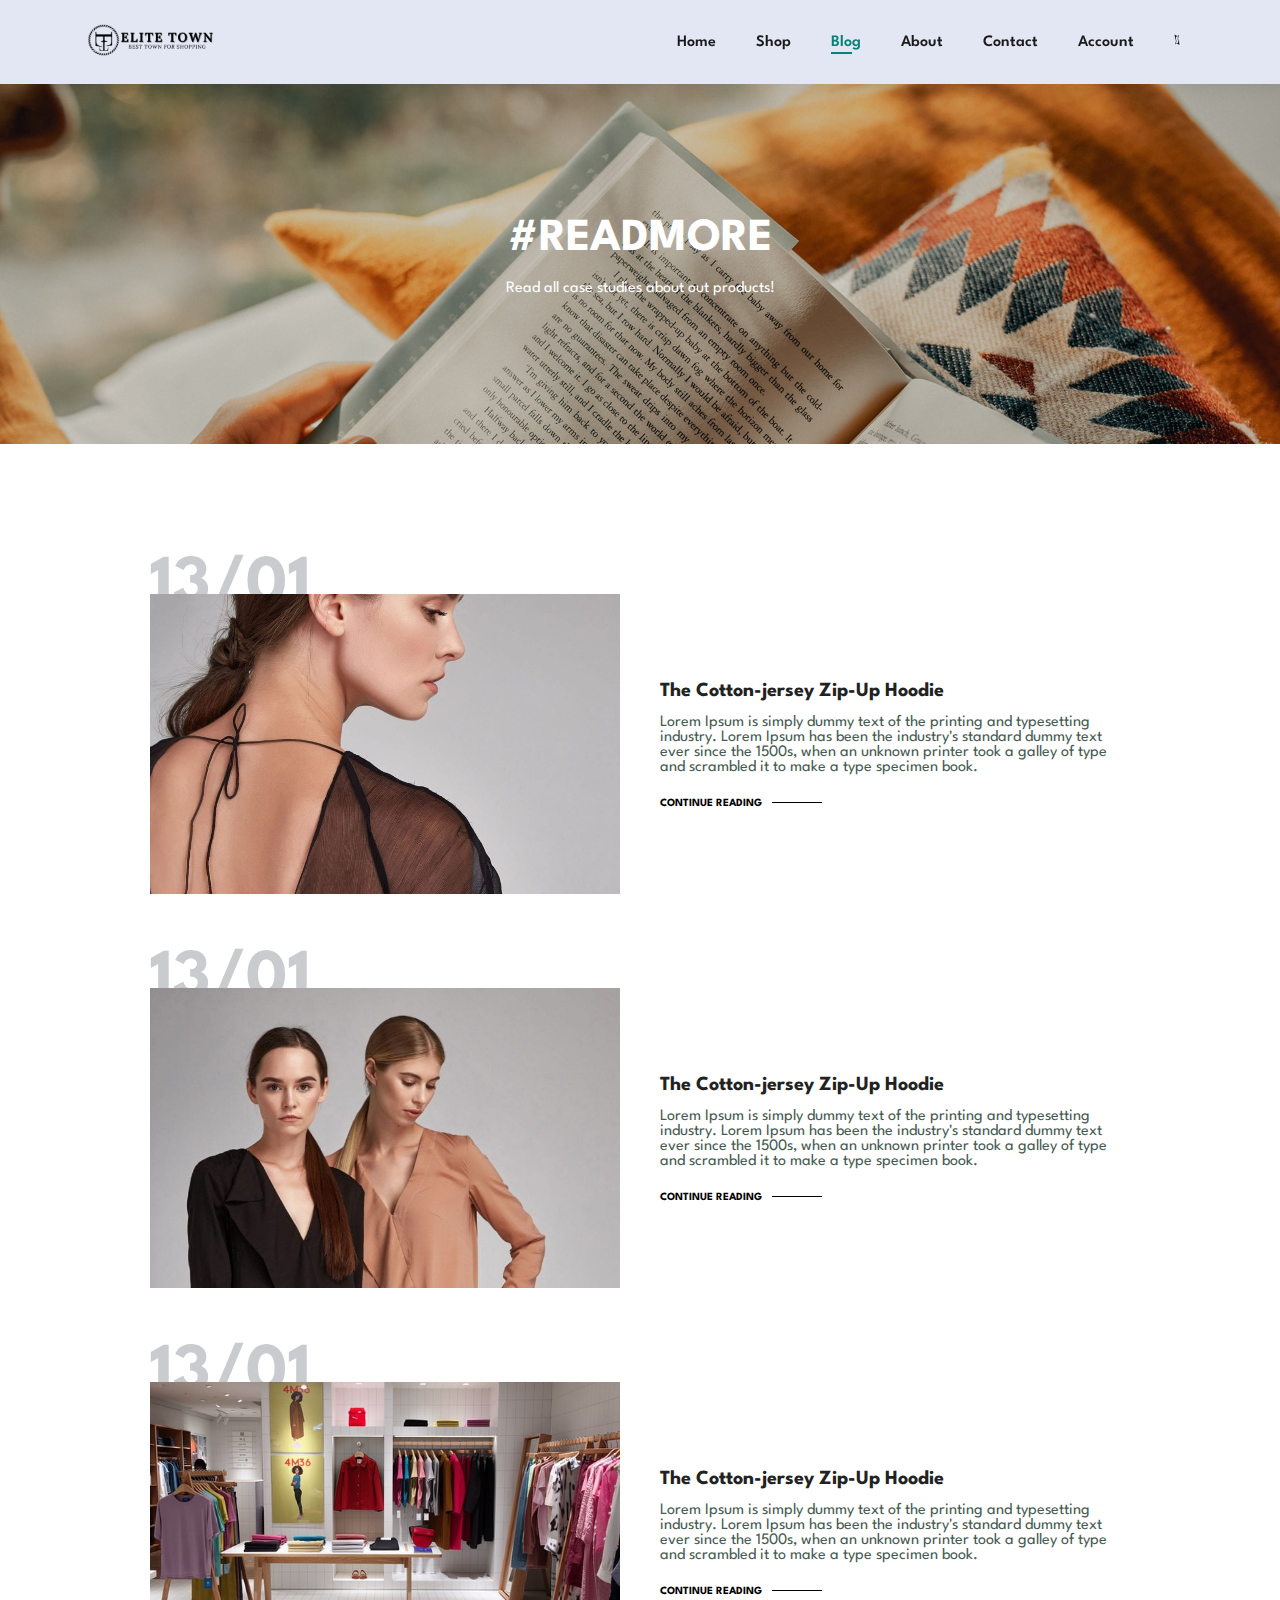
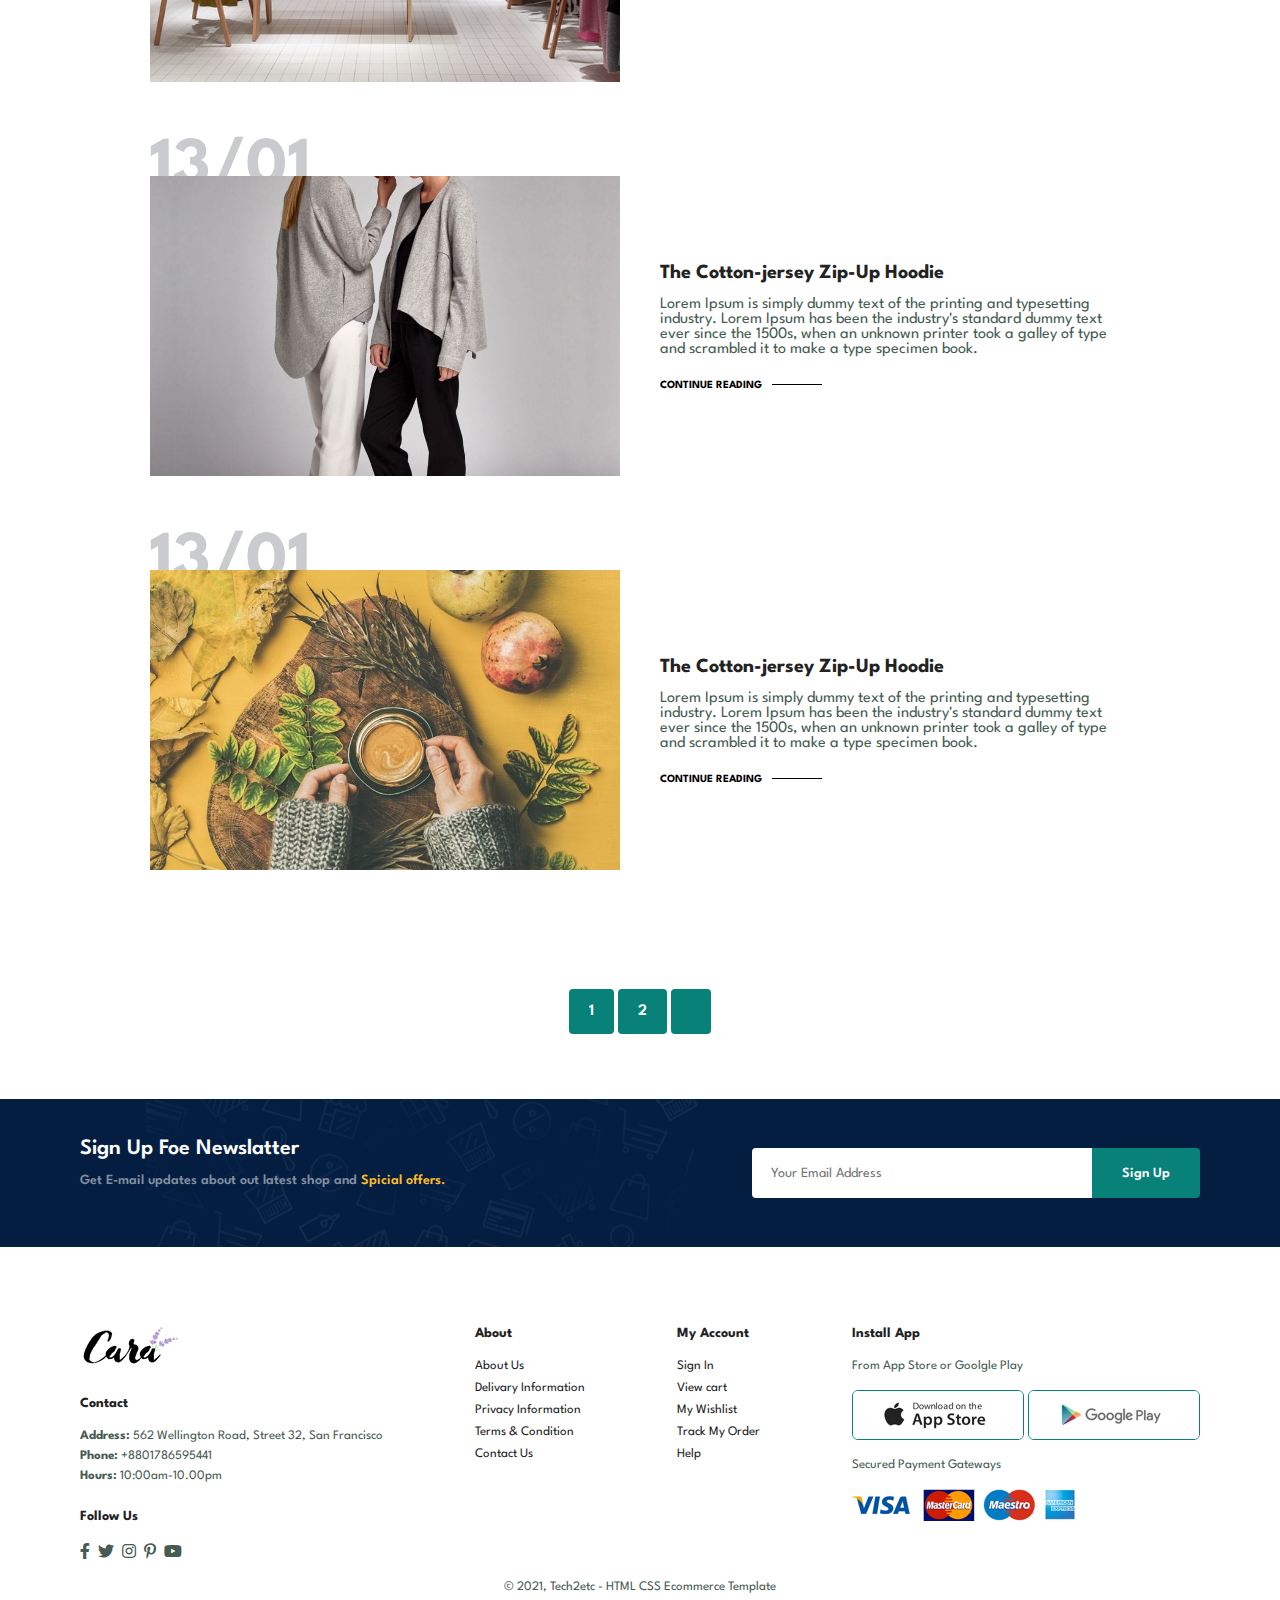
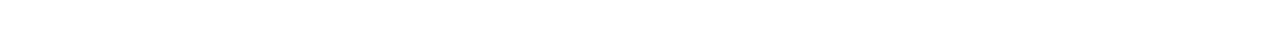
<file: blog.html>
<!DOCTYPE html>
<html lang="en">
<head>
    <meta charset="UTF-8">
    <meta http-equiv="X-UA-Compatible" content="IE=edge">
    <meta name="viewport" content="width=device-width, initial-scale=1.0">
    <title>Elite Town Blog</title>
    <link rel="stylesheet" href="style.css">
    <link rel="stylesheet" href="https://pro.fontawesome.com/releases/v5.10.0/css/all.css"/>
</head>
<body>
   
    <section id="header">
        <a href="#"><img src="img/logoelite.png"  width="140px" height="40px" alt=""></a>

        <div>
            <ul id="navbar">
                <li><a  href="index.html">Home</a></li>
                <li><a   href="shop.html">Shop</a></li>
                <li><a class="active" href="blog.html">Blog</a></li>
                <li><a href="about.html">About</a></li>
                <li><a href="contact.html">Contact</a></li>
                <li><a href="account.html">Account</a></li>
                <li id="lg-bag"><a href="cart.html"><i class="fal fa-shopping-bag"></i></a></li> 
                <a href="#" id="close"><i class="far fa-times"></i></a>    
            </ul>
        </div>
        <div id="mobile">
            <a href="cart.html"><i class="fal fa-shopping-bag"></i></a> 
            <i id="bar" class="fas fa-outdent" ></i>
           
        </div>
    </section>

    <section id="page-header" class="blog-header">
        
        <h2>#READMORE</h2>
        
        <p>Read all case studies about out products!</p>
    </section>

    <section id="blog">
        <div class="blog-box">
            <div class="blog-img">
                <img src="img/blog/b1.jpg">
            </div>
            <div class="blog-details">
                <h4>The Cotton-jersey Zip-Up Hoodie</h4>
                <p>Lorem Ipsum is simply dummy text of the printing and typesetting industry. Lorem Ipsum has been the industry's standard dummy text ever since the 1500s, when an unknown printer took a galley of type and scrambled it to make a type specimen book.</p>
                <a href="#">CONTINUE READING</a>
            </div>
            <h1>13/01</h1>
        </div>
        <div class="blog-box">
            <div class="blog-img">
                <img src="img/blog/b2.jpg">
            </div>
            <div class="blog-details">
                <h4>The Cotton-jersey Zip-Up Hoodie</h4>
                <p>Lorem Ipsum is simply dummy text of the printing and typesetting industry. Lorem Ipsum has been the industry's standard dummy text ever since the 1500s, when an unknown printer took a galley of type and scrambled it to make a type specimen book.</p>
                <a href="#">CONTINUE READING</a>
            </div>
            <h1>13/01</h1>
        </div>
        <div class="blog-box">
            <div class="blog-img">
                <img src="img/blog/b3.jpg">
            </div>
            <div class="blog-details">
                <h4>The Cotton-jersey Zip-Up Hoodie</h4>
                <p>Lorem Ipsum is simply dummy text of the printing and typesetting industry. Lorem Ipsum has been the industry's standard dummy text ever since the 1500s, when an unknown printer took a galley of type and scrambled it to make a type specimen book.</p>
                <a href="#">CONTINUE READING</a>
            </div>
            <h1>13/01</h1>
        </div>
        <div class="blog-box">
            <div class="blog-img">
                <img src="img/blog/b4.jpg">
            </div>
            <div class="blog-details">
                <h4>The Cotton-jersey Zip-Up Hoodie</h4>
                <p>Lorem Ipsum is simply dummy text of the printing and typesetting industry. Lorem Ipsum has been the industry's standard dummy text ever since the 1500s, when an unknown printer took a galley of type and scrambled it to make a type specimen book.</p>
                <a href="#">CONTINUE READING</a>
            </div>
            <h1>13/01</h1>
        </div>
        <div class="blog-box">
            <div class="blog-img">
                <img src="img/blog/b6.jpg">
            </div>
            <div class="blog-details">
                <h4>The Cotton-jersey Zip-Up Hoodie</h4>
                <p>Lorem Ipsum is simply dummy text of the printing and typesetting industry. Lorem Ipsum has been the industry's standard dummy text ever since the 1500s, when an unknown printer took a galley of type and scrambled it to make a type specimen book.</p>
                <a href="#">CONTINUE READING</a>
            </div>
            <h1>13/01</h1>
        </div>
    </section>

    <section id="pagination" class="selection-p1">
        <a href="#">1</a>
        <a href="#">2</a>
        <a href="#"><i class="fal fa-long-arrow-right"></i></a>

    </section>

    <section id="newslatter" class="selection-p1 selection-m1">
        <div class="newstext">
            <h4>Sign Up Foe Newslatter</h4>
            <p>Get E-mail updates about out latest shop and <span> Spicial offers.</span></p>
        </div>
        <div class="form">
            <input type="text" placeholder="Your Email Address">
            <button class="normal">Sign Up</button>
        </div>
    </section>

    <footer class="selection-p1">
        <div class="col">
            <img class="logo" src="img/logo.png" alt="">
            <h4>Contact</h4>
            <p><strong>Address:</strong> 562 Wellington Road, Street 32, San Francisco</p>
            <p><strong>Phone:</strong> +8801786595441</p>
            <p><strong>Hours:</strong> 10:00am-10.00pm</p>
            

            <div class="follow">
                <h4>Follow Us</h4>
                <div class="icon">
                    <i class="fab fa-facebook-f"></i>
                    <i class="fab fa-twitter"></i>
                    <i class="fab fa-instagram"></i>
                    <i class="fab fa-pinterest-p"></i>
                    <i class="fab fa-youtube"></i>
                </div>
            </div>      
        </div>
        <div class="col">
            <h4>About</h4>
            <a href="#">About Us</a>
            <a href="#">Delivary Information</a>
            <a href="#">Privacy Information</a>
            <a href="#">Terms & Condition</a>
            <a href="#">Contact Us</a>
        </div>
        <div class="col">
            <h4>My Account</h4>
            <a href="#">Sign In</a>
            <a href="#">View cart</a>
            <a href="#">My Wishlist</a>
            <a href="#">Track My Order</a>
            <a href="#">Help</a>
        </div>
        <div class="col install">
            <h4>Install App</h4>
            <p>From App Store or Goolgle Play</p>
            <div class="row">
                <img src="img/pay/app.jpg" alt="">
                <img src="img/pay/play.jpg" alt="">
            </div>
            <p>Secured Payment Gateways</p>
            <img src="img/pay/pay.png">
        </div>
        <div class="copyright">
            <p>© 2021, Tech2etc - HTML CSS Ecommerce Template</p>
        </div>
    </footer>

    <script src="script.js"></script>
</body>
</html>
</file>
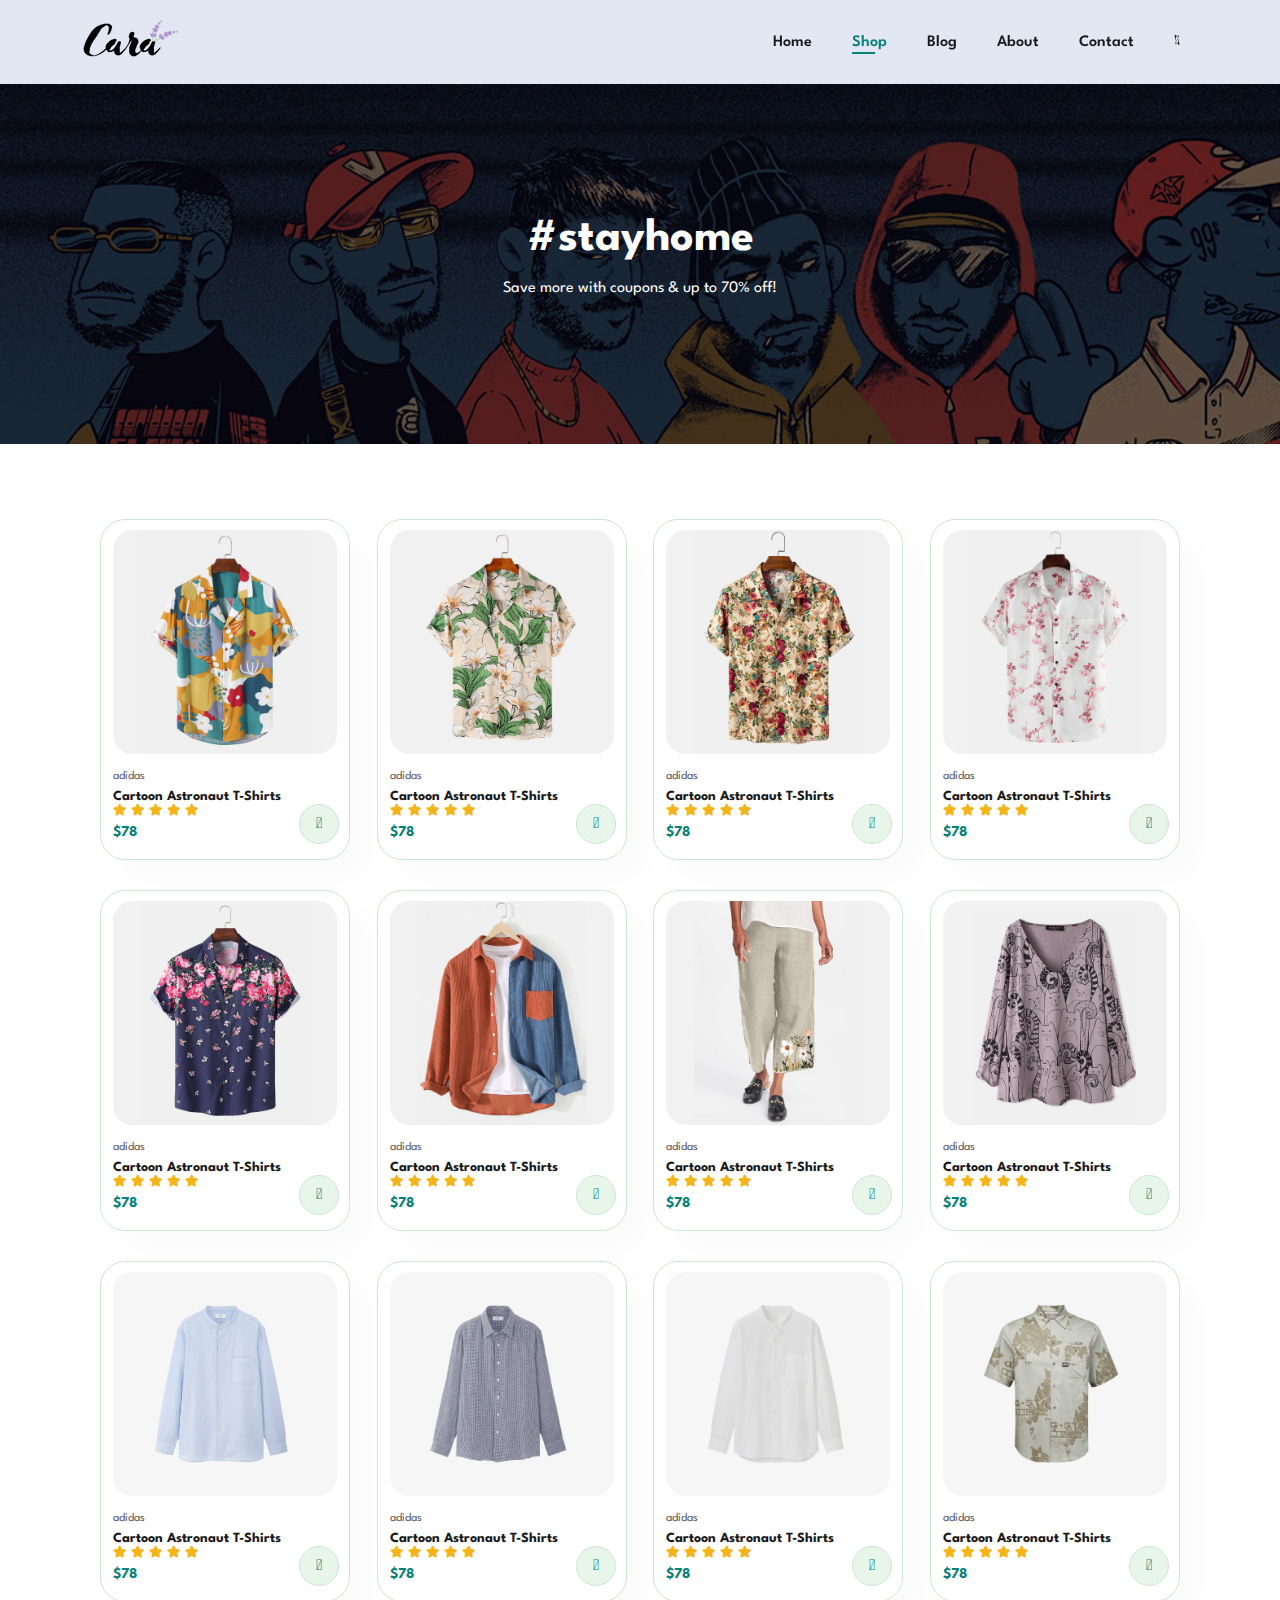
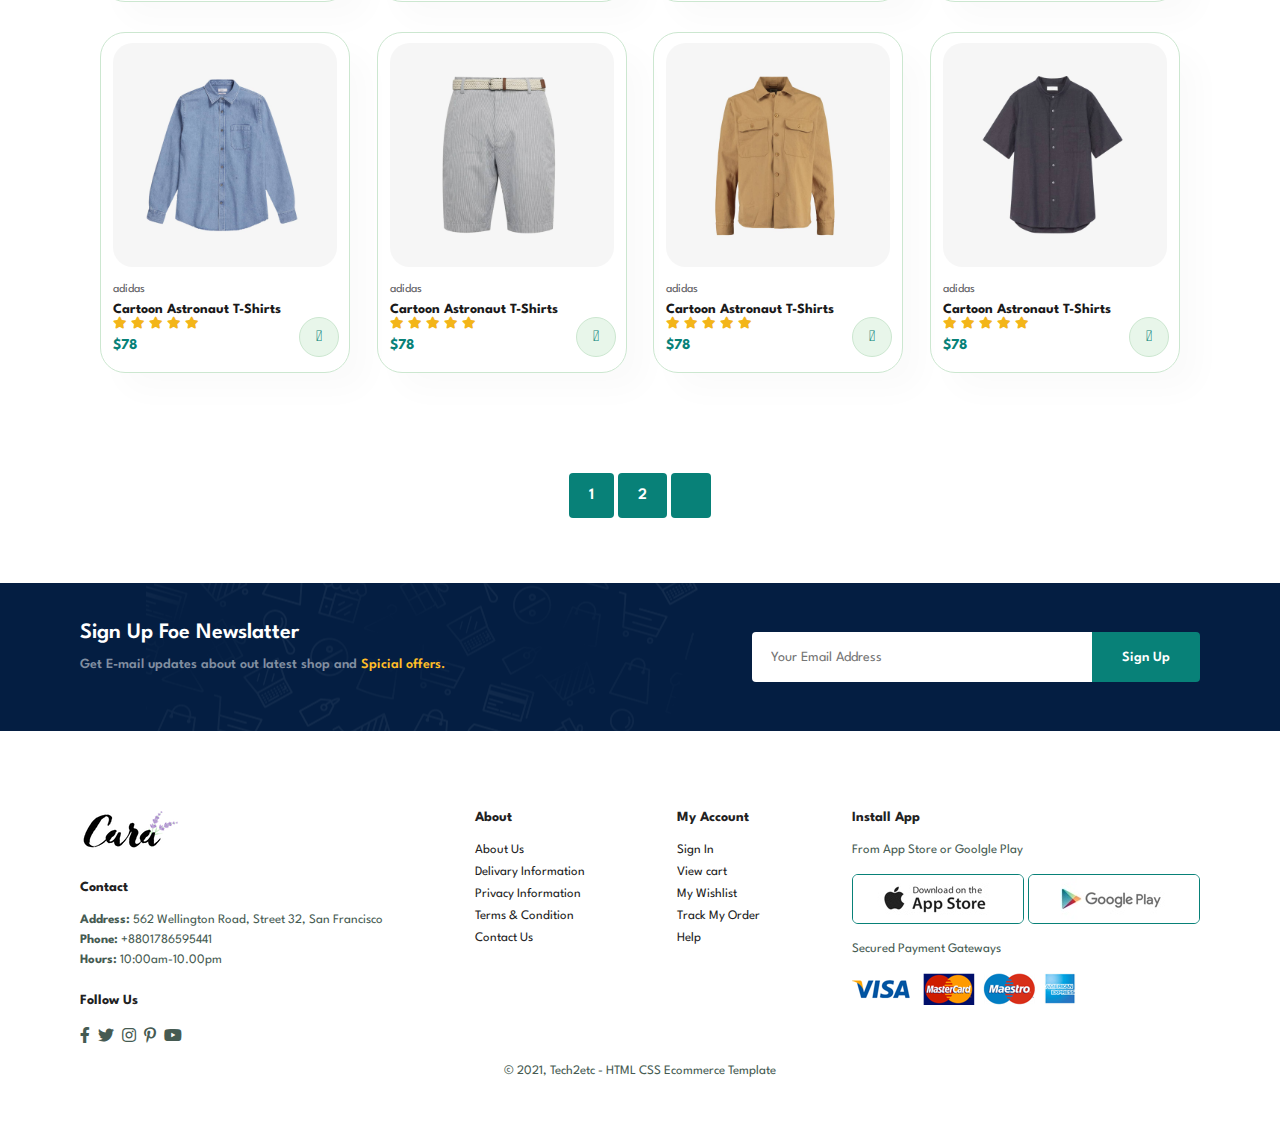
<file: shop.html>
<!DOCTYPE html>
<html lang="en">
<head>
    <meta charset="UTF-8">
    <meta http-equiv="X-UA-Compatible" content="IE=edge">
    <meta name="viewport" content="width=device-width, initial-scale=1.0">
    <title>Tech2etc Ecommerce Tutorial</title>
    <link rel="stylesheet" href="style.css">
    <link rel="stylesheet" href="https://pro.fontawesome.com/releases/v5.10.0/css/all.css"/>
</head>
<body>
   
    <section id="header">
        <a href="#"><img src="img/logo.png" alt=""></a>

        <div>
            <ul id="navbar">
                <li><a  href="index.html">Home</a></li>
                <li><a  class="active" href="shop.html">Shop</a></li>
                <li><a  href="blog.html">Blog</a></li>
                <li><a href="about.html">About</a></li>
                <li><a href="contact.html">Contact</a></li>
                <li id="lg-bag"><a href="cart.html"><i class="fal fa-shopping-bag"></i></a></li> 
                <a href="#" id="close"><i class="far fa-times"></i></a>    
            </ul>
        </div>
        <div id="mobile">
            <a href="cart.html"><i class="fal fa-shopping-bag"></i></a> 
            <i id="bar" class="fas fa-outdent" ></i>
           
        </div>
    </section>

    <section id="page-header">
        
        <h2>#stayhome</h2>
        
        <p>Save more with coupons & up to 70% off!</p>
        
    </section>

    <section id="product1" class="selection-p1">
        <div class="pro-container">
            <div class="pro" onclick="window.location.href='sproduct.html'">
                <img src="img/products/f1.jpg">
                <div class="des">
                    <span>adidas</span>
                    <h5>Cartoon Astronaut T-Shirts</h5>
                    <div class="star">
                        <i class="fas fa-star"></i>
                        <i class="fas fa-star"></i>
                        <i class="fas fa-star"></i>
                        <i class="fas fa-star"></i>
                        <i class="fas fa-star"></i>
                    </div>
                    <h4>$78</h4>
                </div>
                <a href="#"><i class="fal fa-shopping-cart cart"></i></a>
            </div>
            <div class="pro">
                <img src="img/products/f2.jpg">
                <div class="des">
                    <span>adidas</span>
                    <h5>Cartoon Astronaut T-Shirts</h5>
                    <div class="star">
                        <i class="fas fa-star"></i>
                        <i class="fas fa-star"></i>
                        <i class="fas fa-star"></i>
                        <i class="fas fa-star"></i>
                        <i class="fas fa-star"></i>
                    </div>
                    <h4>$78</h4>
                </div>
                <a href="#"><i class="fal fa-shopping-cart cart"></i></a>
            </div>
            <div class="pro">
                <img src="img/products/f3.jpg">
                <div class="des">
                    <span>adidas</span>
                    <h5>Cartoon Astronaut T-Shirts</h5>
                    <div class="star">
                        <i class="fas fa-star"></i>
                        <i class="fas fa-star"></i>
                        <i class="fas fa-star"></i>
                        <i class="fas fa-star"></i>
                        <i class="fas fa-star"></i>
                    </div>
                    <h4>$78</h4>
                </div>
                <a href="#"><i class="fal fa-shopping-cart cart"></i></a>
            </div>
            <div class="pro">
                <img src="img/products/f4.jpg">
                <div class="des">
                    <span>adidas</span>
                    <h5>Cartoon Astronaut T-Shirts</h5>
                    <div class="star">
                        <i class="fas fa-star"></i>
                        <i class="fas fa-star"></i>
                        <i class="fas fa-star"></i>
                        <i class="fas fa-star"></i>
                        <i class="fas fa-star"></i>
                    </div>
                    <h4>$78</h4>
                </div>
                <a href="#"><i class="fal fa-shopping-cart cart"></i></a>
            </div>
            <div class="pro">
                <img src="img/products/f5.jpg">
                <div class="des">
                    <span>adidas</span>
                    <h5>Cartoon Astronaut T-Shirts</h5>
                    <div class="star">
                        <i class="fas fa-star"></i>
                        <i class="fas fa-star"></i>
                        <i class="fas fa-star"></i>
                        <i class="fas fa-star"></i>
                        <i class="fas fa-star"></i>
                    </div>
                    <h4>$78</h4>
                </div>
                <a href="#"><i class="fal fa-shopping-cart cart"></i></a>
            </div>
            <div class="pro">
                <img src="img/products/f6.jpg">
                <div class="des">
                    <span>adidas</span>
                    <h5>Cartoon Astronaut T-Shirts</h5>
                    <div class="star">
                        <i class="fas fa-star"></i>
                        <i class="fas fa-star"></i>
                        <i class="fas fa-star"></i>
                        <i class="fas fa-star"></i>
                        <i class="fas fa-star"></i>
                    </div>
                    <h4>$78</h4>
                </div>
                <a href="#"><i class="fal fa-shopping-cart cart"></i></a>
            </div>
            <div class="pro">
                <img src="img/products/f7.jpg">
                <div class="des">
                    <span>adidas</span>
                    <h5>Cartoon Astronaut T-Shirts</h5>
                    <div class="star">
                        <i class="fas fa-star"></i>
                        <i class="fas fa-star"></i>
                        <i class="fas fa-star"></i>
                        <i class="fas fa-star"></i>
                        <i class="fas fa-star"></i>
                    </div>
                    <h4>$78</h4>
                </div>
                <a href="#"><i class="fal fa-shopping-cart cart"></i></a>
            </div>
            <div class="pro">
                <img src="img/products/f8.jpg">
                <div class="des">
                    <span>adidas</span>
                    <h5>Cartoon Astronaut T-Shirts</h5>
                    <div class="star">
                        <i class="fas fa-star"></i>
                        <i class="fas fa-star"></i>
                        <i class="fas fa-star"></i>
                        <i class="fas fa-star"></i>
                        <i class="fas fa-star"></i>
                    </div>
                    <h4>$78</h4>
                </div>
                <a href="#"><i class="fal fa-shopping-cart cart"></i></a>
            </div>
    

    
            <div class="pro">
                <img src="img/products/n1.jpg">
                <div class="des">
                    <span>adidas</span>
                    <h5>Cartoon Astronaut T-Shirts</h5>
                    <div class="star">
                        <i class="fas fa-star"></i>
                        <i class="fas fa-star"></i>
                        <i class="fas fa-star"></i>
                        <i class="fas fa-star"></i>
                        <i class="fas fa-star"></i>
                    </div>
                    <h4>$78</h4>
                </div>
                <a href="#"><i class="fal fa-shopping-cart cart"></i></a>
            </div>
            <div class="pro">
                <img src="img/products/n2.jpg">
                <div class="des">
                    <span>adidas</span>
                    <h5>Cartoon Astronaut T-Shirts</h5>
                    <div class="star">
                        <i class="fas fa-star"></i>
                        <i class="fas fa-star"></i>
                        <i class="fas fa-star"></i>
                        <i class="fas fa-star"></i>
                        <i class="fas fa-star"></i>
                    </div>
                    <h4>$78</h4>
                </div>
                <a href="#"><i class="fal fa-shopping-cart cart"></i></a>
            </div>
            <div class="pro">
                <img src="img/products/n3.jpg">
                <div class="des">
                    <span>adidas</span>
                    <h5>Cartoon Astronaut T-Shirts</h5>
                    <div class="star">
                        <i class="fas fa-star"></i>
                        <i class="fas fa-star"></i>
                        <i class="fas fa-star"></i>
                        <i class="fas fa-star"></i>
                        <i class="fas fa-star"></i>
                    </div>
                    <h4>$78</h4>
                </div>
                <a href="#"><i class="fal fa-shopping-cart cart"></i></a>
            </div>
            <div class="pro">
                <img src="img/products/n4.jpg">
                <div class="des">
                    <span>adidas</span>
                    <h5>Cartoon Astronaut T-Shirts</h5>
                    <div class="star">
                        <i class="fas fa-star"></i>
                        <i class="fas fa-star"></i>
                        <i class="fas fa-star"></i>
                        <i class="fas fa-star"></i>
                        <i class="fas fa-star"></i>
                    </div>
                    <h4>$78</h4>
                </div>
                <a href="#"><i class="fal fa-shopping-cart cart"></i></a>
            </div>
            <div class="pro">
                <img src="img/products/n5.jpg">
                <div class="des">
                    <span>adidas</span>
                    <h5>Cartoon Astronaut T-Shirts</h5>
                    <div class="star">
                        <i class="fas fa-star"></i>
                        <i class="fas fa-star"></i>
                        <i class="fas fa-star"></i>
                        <i class="fas fa-star"></i>
                        <i class="fas fa-star"></i>
                    </div>
                    <h4>$78</h4>
                </div>
                <a href="#"><i class="fal fa-shopping-cart cart"></i></a>
            </div>
            <div class="pro">
                <img src="img/products/n6.jpg">
                <div class="des">
                    <span>adidas</span>
                    <h5>Cartoon Astronaut T-Shirts</h5>
                    <div class="star">
                        <i class="fas fa-star"></i>
                        <i class="fas fa-star"></i>
                        <i class="fas fa-star"></i>
                        <i class="fas fa-star"></i>
                        <i class="fas fa-star"></i>
                    </div>
                    <h4>$78</h4>
                </div>
                <a href="#"><i class="fal fa-shopping-cart cart"></i></a>
            </div>
            <div class="pro">
                <img src="img/products/n7.jpg">
                <div class="des">
                    <span>adidas</span>
                    <h5>Cartoon Astronaut T-Shirts</h5>
                    <div class="star">
                        <i class="fas fa-star"></i>
                        <i class="fas fa-star"></i>
                        <i class="fas fa-star"></i>
                        <i class="fas fa-star"></i>
                        <i class="fas fa-star"></i>
                    </div>
                    <h4>$78</h4>
                </div>
                <a href="#"><i class="fal fa-shopping-cart cart"></i></a>
            </div>
            <div class="pro">
                <img src="img/products/n8.jpg">
                <div class="des">
                    <span>adidas</span>
                    <h5>Cartoon Astronaut T-Shirts</h5>
                    <div class="star">
                        <i class="fas fa-star"></i>
                        <i class="fas fa-star"></i>
                        <i class="fas fa-star"></i>
                        <i class="fas fa-star"></i>
                        <i class="fas fa-star"></i>
                    </div>
                    <h4>$78</h4>
                </div>
                <a href="#"><i class="fal fa-shopping-cart cart"></i></a>
            </div>
        </div>
    </section>

    <section id="pagination" class="selection-p1">
        <a href="#">1</a>
        <a href="#">2</a>
        <a href="#"><i class="fal fa-long-arrow-right"></i></a>

    </section>

    <section id="newslatter" class="selection-p1 selection-m1">
        <div class="newstext">
            <h4>Sign Up Foe Newslatter</h4>
            <p>Get E-mail updates about out latest shop and <span> Spicial offers.</span></p>
        </div>
        <div class="form">
            <input type="text" placeholder="Your Email Address">
            <button class="normal">Sign Up</button>
        </div>
    </section>

    <footer class="selection-p1">
        <div class="col">
            <img class="logo" src="img/logo.png" alt="">
            <h4>Contact</h4>
            <p><strong>Address:</strong> 562 Wellington Road, Street 32, San Francisco</p>
            <p><strong>Phone:</strong> +8801786595441</p>
            <p><strong>Hours:</strong> 10:00am-10.00pm</p>
            

            <div class="follow">
                <h4>Follow Us</h4>
                <div class="icon">
                    <i class="fab fa-facebook-f"></i>
                    <i class="fab fa-twitter"></i>
                    <i class="fab fa-instagram"></i>
                    <i class="fab fa-pinterest-p"></i>
                    <i class="fab fa-youtube"></i>
                </div>
            </div>      
        </div>
        <div class="col">
            <h4>About</h4>
            <a href="#">About Us</a>
            <a href="#">Delivary Information</a>
            <a href="#">Privacy Information</a>
            <a href="#">Terms & Condition</a>
            <a href="#">Contact Us</a>
        </div>
        <div class="col">
            <h4>My Account</h4>
            <a href="#">Sign In</a>
            <a href="#">View cart</a>
            <a href="#">My Wishlist</a>
            <a href="#">Track My Order</a>
            <a href="#">Help</a>
        </div>
        <div class="col install">
            <h4>Install App</h4>
            <p>From App Store or Goolgle Play</p>
            <div class="row">
                <img src="img/pay/app.jpg" alt="">
                <img src="img/pay/play.jpg" alt="">
            </div>
            <p>Secured Payment Gateways</p>
            <img src="img/pay/pay.png">
        </div>
        <div class="copyright">
            <p>© 2021, Tech2etc - HTML CSS Ecommerce Template</p>
        </div>
    </footer>

    <script src="script.js"></script>
</body>
</html>
</file>
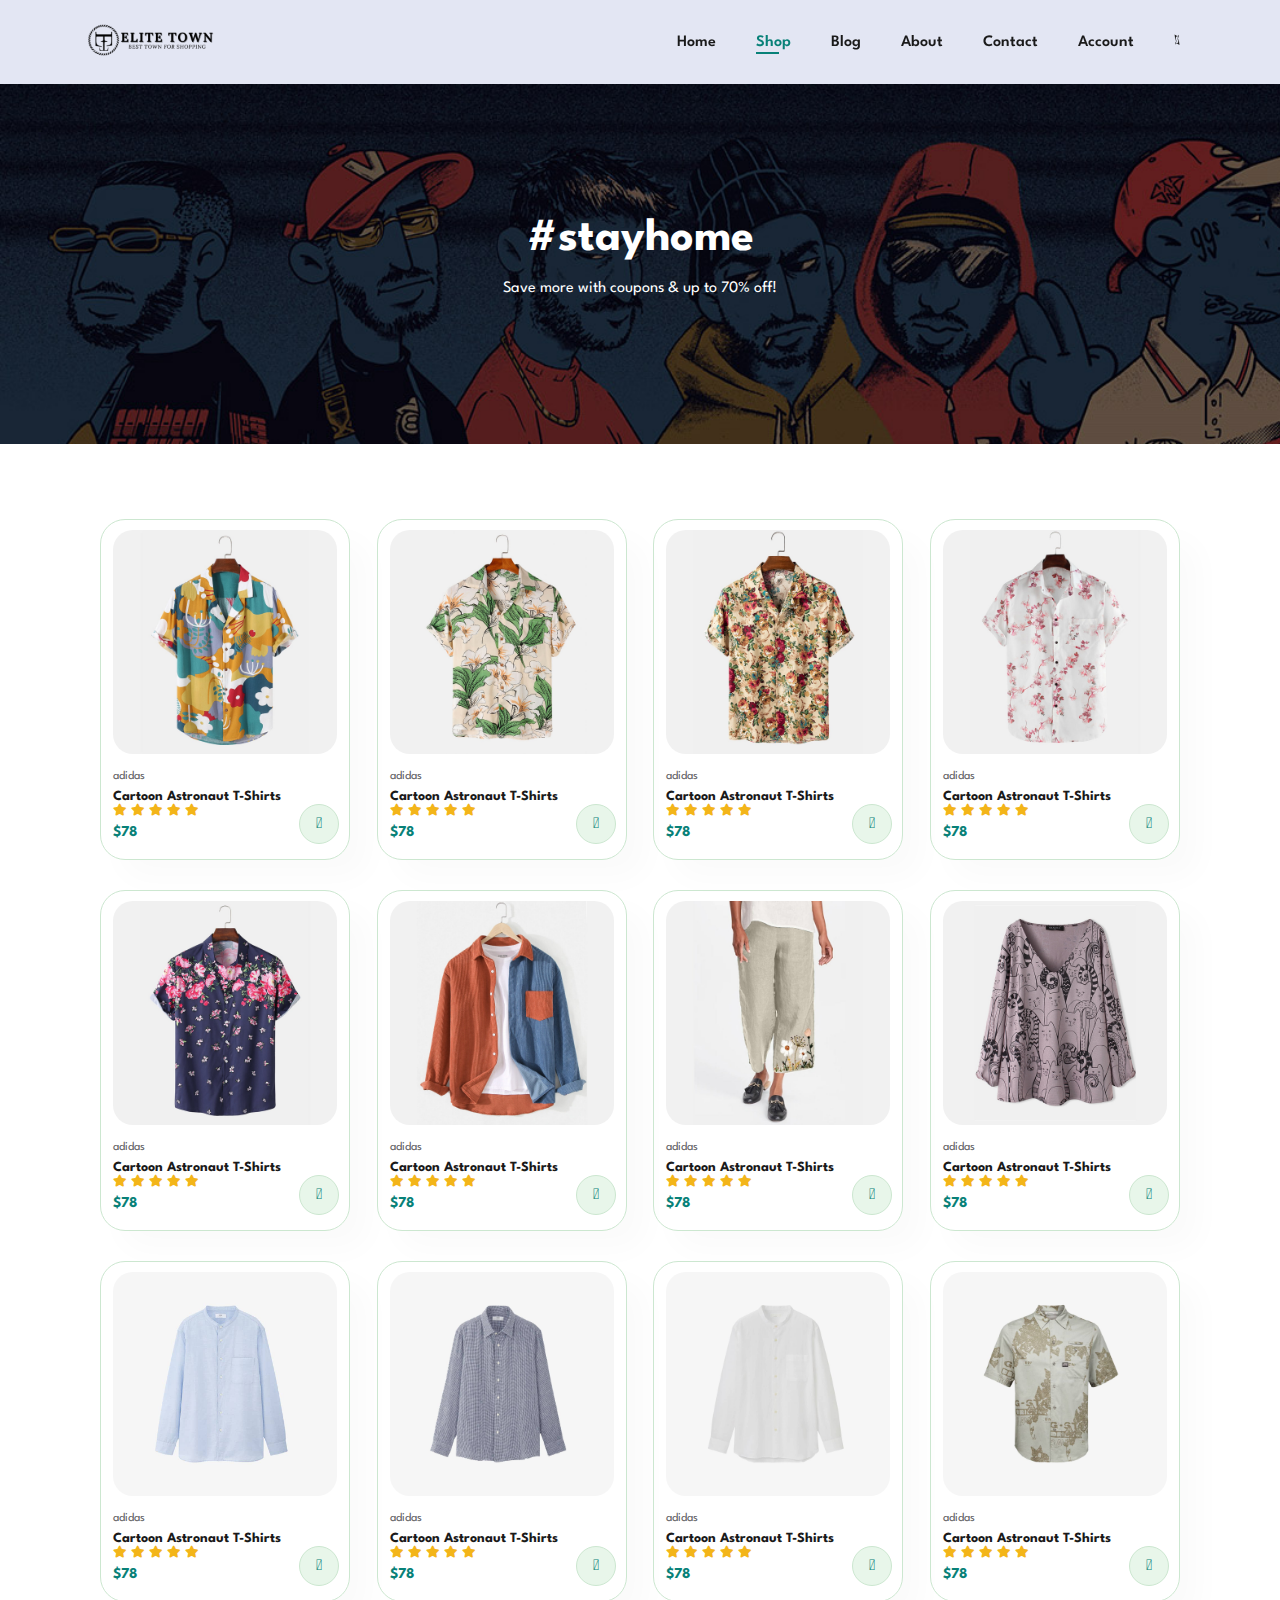
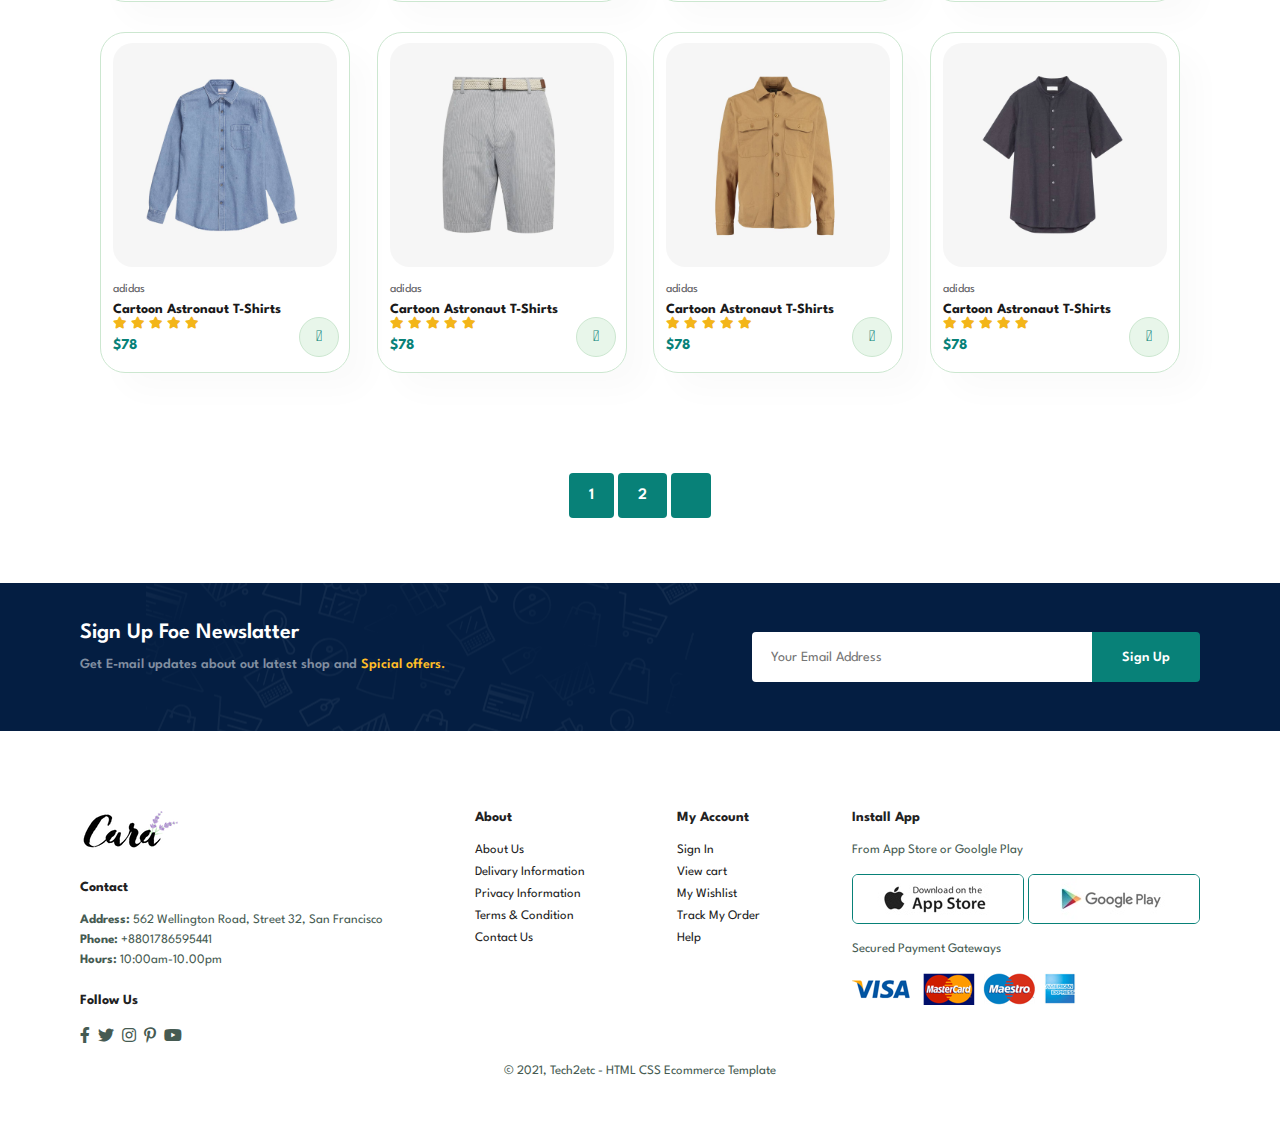
<file: Shop.html>
<!DOCTYPE html>
<html lang="en">
<head>
    <meta charset="UTF-8">
    <meta http-equiv="X-UA-Compatible" content="IE=edge">
    <meta name="viewport" content="width=device-width, initial-scale=1.0">
    <title>Elite Town Shop</title>
    <link rel="stylesheet" href="style.css">
    <link rel="stylesheet" href="https://pro.fontawesome.com/releases/v5.10.0/css/all.css"/>
</head>
<body>
   
    <section id="header">
        <a href="#"><img src="img/logoelite.png"  width="140px" height="40px" alt=""></a>
        <div>
            <ul id="navbar">
                <li><a  href="index.html">Home</a></li>
                <li><a  class="active" href="shop.html">Shop</a></li>
                <li><a  href="blog.html">Blog</a></li>
                <li><a href="about.html">About</a></li>
                <li><a href="contact.html">Contact</a></li>
                <li><a href="account.html">Account</a></li>
                <li id="lg-bag"><a href="cart.html"><i class="fal fa-shopping-bag"></i></a></li> 
                <a href="#" id="close"><i class="far fa-times"></i></a>    
            </ul>
        </div>
        <div id="mobile">
            <a href="cart.html"><i class="fal fa-shopping-bag"></i></a> 
            <i id="bar" class="fas fa-outdent" ></i>
           
        </div>
    </section>

    <section id="page-header">
        
        <h2>#stayhome</h2>
        
        <p>Save more with coupons & up to 70% off!</p>
        
    </section>

    <section id="product1" class="selection-p1">
        <div class="pro-container">
            <div class="pro" onclick="window.location.href='sproduct.html'">
                <img src="img/products/f1.jpg">
                <div class="des">
                    <span>adidas</span>
                    <h5>Cartoon Astronaut T-Shirts</h5>
                    <div class="star">
                        <i class="fas fa-star"></i>
                        <i class="fas fa-star"></i>
                        <i class="fas fa-star"></i>
                        <i class="fas fa-star"></i>
                        <i class="fas fa-star"></i>
                    </div>
                    <h4>$78</h4>
                </div>
                <a href="#"><i class="fal fa-shopping-cart cart"></i></a>
            </div>
            <div class="pro">
                <img src="img/products/f2.jpg">
                <div class="des">
                    <span>adidas</span>
                    <h5>Cartoon Astronaut T-Shirts</h5>
                    <div class="star">
                        <i class="fas fa-star"></i>
                        <i class="fas fa-star"></i>
                        <i class="fas fa-star"></i>
                        <i class="fas fa-star"></i>
                        <i class="fas fa-star"></i>
                    </div>
                    <h4>$78</h4>
                </div>
                <a href="#"><i class="fal fa-shopping-cart cart"></i></a>
            </div>
            <div class="pro">
                <img src="img/products/f3.jpg">
                <div class="des">
                    <span>adidas</span>
                    <h5>Cartoon Astronaut T-Shirts</h5>
                    <div class="star">
                        <i class="fas fa-star"></i>
                        <i class="fas fa-star"></i>
                        <i class="fas fa-star"></i>
                        <i class="fas fa-star"></i>
                        <i class="fas fa-star"></i>
                    </div>
                    <h4>$78</h4>
                </div>
                <a href="#"><i class="fal fa-shopping-cart cart"></i></a>
            </div>
            <div class="pro">
                <img src="img/products/f4.jpg">
                <div class="des">
                    <span>adidas</span>
                    <h5>Cartoon Astronaut T-Shirts</h5>
                    <div class="star">
                        <i class="fas fa-star"></i>
                        <i class="fas fa-star"></i>
                        <i class="fas fa-star"></i>
                        <i class="fas fa-star"></i>
                        <i class="fas fa-star"></i>
                    </div>
                    <h4>$78</h4>
                </div>
                <a href="#"><i class="fal fa-shopping-cart cart"></i></a>
            </div>
            <div class="pro">
                <img src="img/products/f5.jpg">
                <div class="des">
                    <span>adidas</span>
                    <h5>Cartoon Astronaut T-Shirts</h5>
                    <div class="star">
                        <i class="fas fa-star"></i>
                        <i class="fas fa-star"></i>
                        <i class="fas fa-star"></i>
                        <i class="fas fa-star"></i>
                        <i class="fas fa-star"></i>
                    </div>
                    <h4>$78</h4>
                </div>
                <a href="#"><i class="fal fa-shopping-cart cart"></i></a>
            </div>
            <div class="pro">
                <img src="img/products/f6.jpg">
                <div class="des">
                    <span>adidas</span>
                    <h5>Cartoon Astronaut T-Shirts</h5>
                    <div class="star">
                        <i class="fas fa-star"></i>
                        <i class="fas fa-star"></i>
                        <i class="fas fa-star"></i>
                        <i class="fas fa-star"></i>
                        <i class="fas fa-star"></i>
                    </div>
                    <h4>$78</h4>
                </div>
                <a href="#"><i class="fal fa-shopping-cart cart"></i></a>
            </div>
            <div class="pro">
                <img src="img/products/f7.jpg">
                <div class="des">
                    <span>adidas</span>
                    <h5>Cartoon Astronaut T-Shirts</h5>
                    <div class="star">
                        <i class="fas fa-star"></i>
                        <i class="fas fa-star"></i>
                        <i class="fas fa-star"></i>
                        <i class="fas fa-star"></i>
                        <i class="fas fa-star"></i>
                    </div>
                    <h4>$78</h4>
                </div>
                <a href="#"><i class="fal fa-shopping-cart cart"></i></a>
            </div>
            <div class="pro">
                <img src="img/products/f8.jpg">
                <div class="des">
                    <span>adidas</span>
                    <h5>Cartoon Astronaut T-Shirts</h5>
                    <div class="star">
                        <i class="fas fa-star"></i>
                        <i class="fas fa-star"></i>
                        <i class="fas fa-star"></i>
                        <i class="fas fa-star"></i>
                        <i class="fas fa-star"></i>
                    </div>
                    <h4>$78</h4>
                </div>
                <a href="#"><i class="fal fa-shopping-cart cart"></i></a>
            </div>
    

    
            <div class="pro">
                <img src="img/products/n1.jpg">
                <div class="des">
                    <span>adidas</span>
                    <h5>Cartoon Astronaut T-Shirts</h5>
                    <div class="star">
                        <i class="fas fa-star"></i>
                        <i class="fas fa-star"></i>
                        <i class="fas fa-star"></i>
                        <i class="fas fa-star"></i>
                        <i class="fas fa-star"></i>
                    </div>
                    <h4>$78</h4>
                </div>
                <a href="#"><i class="fal fa-shopping-cart cart"></i></a>
            </div>
            <div class="pro">
                <img src="img/products/n2.jpg">
                <div class="des">
                    <span>adidas</span>
                    <h5>Cartoon Astronaut T-Shirts</h5>
                    <div class="star">
                        <i class="fas fa-star"></i>
                        <i class="fas fa-star"></i>
                        <i class="fas fa-star"></i>
                        <i class="fas fa-star"></i>
                        <i class="fas fa-star"></i>
                    </div>
                    <h4>$78</h4>
                </div>
                <a href="#"><i class="fal fa-shopping-cart cart"></i></a>
            </div>
            <div class="pro">
                <img src="img/products/n3.jpg">
                <div class="des">
                    <span>adidas</span>
                    <h5>Cartoon Astronaut T-Shirts</h5>
                    <div class="star">
                        <i class="fas fa-star"></i>
                        <i class="fas fa-star"></i>
                        <i class="fas fa-star"></i>
                        <i class="fas fa-star"></i>
                        <i class="fas fa-star"></i>
                    </div>
                    <h4>$78</h4>
                </div>
                <a href="#"><i class="fal fa-shopping-cart cart"></i></a>
            </div>
            <div class="pro">
                <img src="img/products/n4.jpg">
                <div class="des">
                    <span>adidas</span>
                    <h5>Cartoon Astronaut T-Shirts</h5>
                    <div class="star">
                        <i class="fas fa-star"></i>
                        <i class="fas fa-star"></i>
                        <i class="fas fa-star"></i>
                        <i class="fas fa-star"></i>
                        <i class="fas fa-star"></i>
                    </div>
                    <h4>$78</h4>
                </div>
                <a href="#"><i class="fal fa-shopping-cart cart"></i></a>
            </div>
            <div class="pro">
                <img src="img/products/n5.jpg">
                <div class="des">
                    <span>adidas</span>
                    <h5>Cartoon Astronaut T-Shirts</h5>
                    <div class="star">
                        <i class="fas fa-star"></i>
                        <i class="fas fa-star"></i>
                        <i class="fas fa-star"></i>
                        <i class="fas fa-star"></i>
                        <i class="fas fa-star"></i>
                    </div>
                    <h4>$78</h4>
                </div>
                <a href="#"><i class="fal fa-shopping-cart cart"></i></a>
            </div>
            <div class="pro">
                <img src="img/products/n6.jpg">
                <div class="des">
                    <span>adidas</span>
                    <h5>Cartoon Astronaut T-Shirts</h5>
                    <div class="star">
                        <i class="fas fa-star"></i>
                        <i class="fas fa-star"></i>
                        <i class="fas fa-star"></i>
                        <i class="fas fa-star"></i>
                        <i class="fas fa-star"></i>
                    </div>
                    <h4>$78</h4>
                </div>
                <a href="#"><i class="fal fa-shopping-cart cart"></i></a>
            </div>
            <div class="pro">
                <img src="img/products/n7.jpg">
                <div class="des">
                    <span>adidas</span>
                    <h5>Cartoon Astronaut T-Shirts</h5>
                    <div class="star">
                        <i class="fas fa-star"></i>
                        <i class="fas fa-star"></i>
                        <i class="fas fa-star"></i>
                        <i class="fas fa-star"></i>
                        <i class="fas fa-star"></i>
                    </div>
                    <h4>$78</h4>
                </div>
                <a href="#"><i class="fal fa-shopping-cart cart"></i></a>
            </div>
            <div class="pro">
                <img src="img/products/n8.jpg">
                <div class="des">
                    <span>adidas</span>
                    <h5>Cartoon Astronaut T-Shirts</h5>
                    <div class="star">
                        <i class="fas fa-star"></i>
                        <i class="fas fa-star"></i>
                        <i class="fas fa-star"></i>
                        <i class="fas fa-star"></i>
                        <i class="fas fa-star"></i>
                    </div>
                    <h4>$78</h4>
                </div>
                <a href="#"><i class="fal fa-shopping-cart cart"></i></a>
            </div>
        </div>
    </section>

    <section id="pagination" class="selection-p1">
        <a href="#">1</a>
        <a href="#">2</a>
        <a href="#"><i class="fal fa-long-arrow-right"></i></a>

    </section>

    <section id="newslatter" class="selection-p1 selection-m1">
        <div class="newstext">
            <h4>Sign Up Foe Newslatter</h4>
            <p>Get E-mail updates about out latest shop and <span> Spicial offers.</span></p>
        </div>
        <div class="form">
            <input type="text" placeholder="Your Email Address">
            <button class="normal">Sign Up</button>
        </div>
    </section>

    <footer class="selection-p1">
        <div class="col">
            <img class="logo" src="img/logo.png" alt="">
            <h4>Contact</h4>
            <p><strong>Address:</strong> 562 Wellington Road, Street 32, San Francisco</p>
            <p><strong>Phone:</strong> +8801786595441</p>
            <p><strong>Hours:</strong> 10:00am-10.00pm</p>
            

            <div class="follow">
                <h4>Follow Us</h4>
                <div class="icon">
                    <i class="fab fa-facebook-f"></i>
                    <i class="fab fa-twitter"></i>
                    <i class="fab fa-instagram"></i>
                    <i class="fab fa-pinterest-p"></i>
                    <i class="fab fa-youtube"></i>
                </div>
            </div>      
        </div>
        <div class="col">
            <h4>About</h4>
            <a href="#">About Us</a>
            <a href="#">Delivary Information</a>
            <a href="#">Privacy Information</a>
            <a href="#">Terms & Condition</a>
            <a href="#">Contact Us</a>
        </div>
        <div class="col">
            <h4>My Account</h4>
            <a href="#">Sign In</a>
            <a href="#">View cart</a>
            <a href="#">My Wishlist</a>
            <a href="#">Track My Order</a>
            <a href="#">Help</a>
        </div>
        <div class="col install">
            <h4>Install App</h4>
            <p>From App Store or Goolgle Play</p>
            <div class="row">
                <img src="img/pay/app.jpg" alt="">
                <img src="img/pay/play.jpg" alt="">
            </div>
            <p>Secured Payment Gateways</p>
            <img src="img/pay/pay.png">
        </div>
        <div class="copyright">
            <p>© 2021, Tech2etc - HTML CSS Ecommerce Template</p>
        </div>
    </footer>

    <script src="script.js"></script>
</body>
</html>
</file>
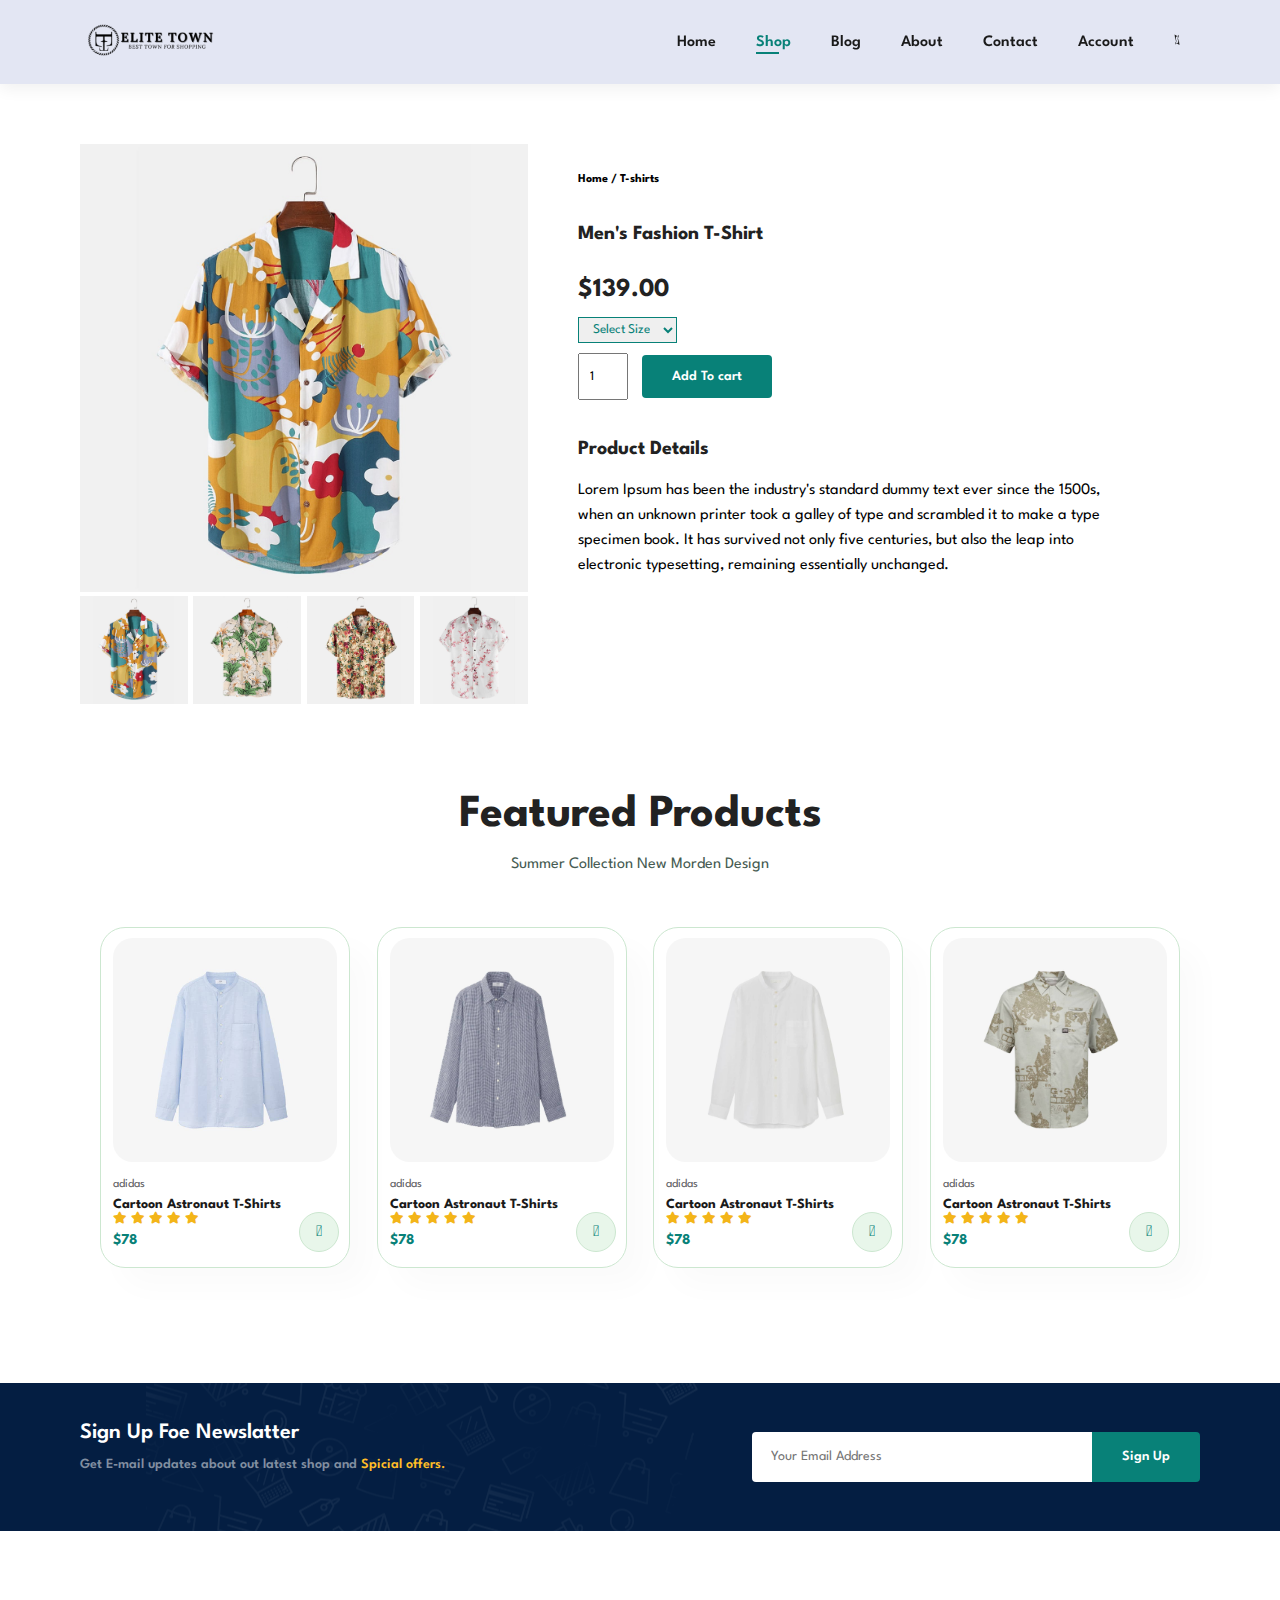
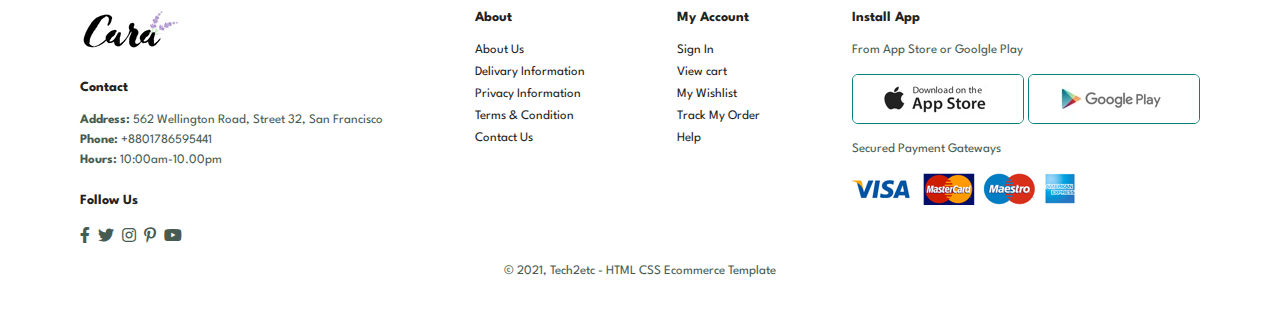
<file: sproduct.html>
<!DOCTYPE html>
<html lang="en">
<head>
    <meta charset="UTF-8">
    <meta http-equiv="X-UA-Compatible" content="IE=edge">
    <meta name="viewport" content="width=device-width, initial-scale=1.0">
    <title>Elite Town Products</title>
    <link rel="stylesheet" href="style.css">
    <link rel="stylesheet" href="https://pro.fontawesome.com/releases/v5.10.0/css/all.css"/>
</head>
<body>
   
    <section id="header">
        <a href="#"><img src="img/logoelite.png"  width="140px" height="40px" alt=""></a>

        <div>
            <ul id="navbar">
                <li><a  href="index.html">Home</a></li>
                <li><a  class="active" href="shop.html">Shop</a></li>
                <li><a  href="blog.html">Blog</a></li>
                <li><a href="about.html">About</a></li>
                <li><a href="contact.html">Contact</a></li>
                <li><a href="account.html">Account</a></li>
                <li id="lg-bag"><a href="cart.html"><i class="fal fa-shopping-bag"></i></a></li> 
                <a href="#" id="close"><i class="far fa-times"></i></a>    
            </ul>
        </div>
        <div id="mobile">
            <a href="cart.html"><i class="fal fa-shopping-bag"></i></a> 
            <i id="bar" class="fas fa-outdent" ></i>
           
        </div>
    </section>

    <section id="prodetails" class="selection-p1">
        <div class="single-pro-image">
            <img src="img/products/f1.jpg" width="100%" id="MainImg" alt="">
            <div class="small-img-group">
                <div class="small-img-col">
                    <img src="img/products/f1.jpg" width="100%" class="small-img" alt="">
                </div>
                <div class="small-img-col">
                    <img src="img/products/f2.jpg" width="100%" class="small-img" alt="">
                </div>
                <div class="small-img-col">
                    <img src="img/products/f3.jpg" width="100%" class="small-img" alt="">
                </div>
                <div class="small-img-col">
                    <img src="img/products/f4.jpg" width="100%" class="small-img" alt="">
                </div>
            </div>
        </div>
        <div class="single-pro-details">
            <h6>Home / T-shirts</h6>
            <h4>Men's Fashion T-Shirt</h4>
            <h2>$139.00</h2>
            <select>
                <option>Select Size</option>
                <option>S</option>
                <option>M</option>
                <option>L</option>
                <option>XL</option>
                <option>XXL</option>
            </select>
            <input type="number" value="1">
            <button class="normal">Add To cart</button>
            <h4>Product Details</h4>
            <span>Lorem Ipsum has been the industry's standard dummy text ever since the 1500s, when an unknown printer took a galley of type and scrambled it to make a type specimen book. It has survived not only five centuries, but also the leap into electronic typesetting, remaining essentially unchanged.</span>

        </div>
    </section>
    <section id="product1" class="selection-p1">
        <h2>Featured Products</h2>
        <P>Summer Collection New Morden Design</P>
        <div class="pro-container">
            <div class="pro">
                <img src="img/products/n1.jpg">
                <div class="des">
                    <span>adidas</span>
                    <h5>Cartoon Astronaut T-Shirts</h5>
                    <div class="star">
                        <i class="fas fa-star"></i>
                        <i class="fas fa-star"></i>
                        <i class="fas fa-star"></i>
                        <i class="fas fa-star"></i>
                        <i class="fas fa-star"></i>
                    </div>
                    <h4>$78</h4>
                </div>
                <a href="#"><i class="fal fa-shopping-cart cart"></i></a>
            </div>
            <div class="pro">
                <img src="img/products/n2.jpg">
                <div class="des">
                    <span>adidas</span>
                    <h5>Cartoon Astronaut T-Shirts</h5>
                    <div class="star">
                        <i class="fas fa-star"></i>
                        <i class="fas fa-star"></i>
                        <i class="fas fa-star"></i>
                        <i class="fas fa-star"></i>
                        <i class="fas fa-star"></i>
                    </div>
                    <h4>$78</h4>
                </div>
                <a href="#"><i class="fal fa-shopping-cart cart"></i></a>
            </div>
            <div class="pro">
                <img src="img/products/n3.jpg">
                <div class="des">
                    <span>adidas</span>
                    <h5>Cartoon Astronaut T-Shirts</h5>
                    <div class="star">
                        <i class="fas fa-star"></i>
                        <i class="fas fa-star"></i>
                        <i class="fas fa-star"></i>
                        <i class="fas fa-star"></i>
                        <i class="fas fa-star"></i>
                    </div>
                    <h4>$78</h4>
                </div>
                <a href="#"><i class="fal fa-shopping-cart cart"></i></a>
            </div>
            <div class="pro">
                <img src="img/products/n4.jpg">
                <div class="des">
                    <span>adidas</span>
                    <h5>Cartoon Astronaut T-Shirts</h5>
                    <div class="star">
                        <i class="fas fa-star"></i>
                        <i class="fas fa-star"></i>
                        <i class="fas fa-star"></i>
                        <i class="fas fa-star"></i>
                        <i class="fas fa-star"></i>
                    </div>
                    <h4>$78</h4>
                </div>
                <a href="#"><i class="fal fa-shopping-cart cart"></i></a>
            </div>
            
        </div>
    </section>

    <section id="newslatter" class="selection-p1 selection-m1">
        <div class="newstext">
            <h4>Sign Up Foe Newslatter</h4>
            <p>Get E-mail updates about out latest shop and <span> Spicial offers.</span></p>
        </div>
        <div class="form">
            <input type="text" placeholder="Your Email Address">
            <button class="normal">Sign Up</button>
        </div>
    </section>

    <footer class="selection-p1">
        <div class="col">
            <img class="logo" src="img/logo.png" alt="">
            <h4>Contact</h4>
            <p><strong>Address:</strong> 562 Wellington Road, Street 32, San Francisco</p>
            <p><strong>Phone:</strong> +8801786595441</p>
            <p><strong>Hours:</strong> 10:00am-10.00pm</p>
            

            <div class="follow">
                <h4>Follow Us</h4>
                <div class="icon">
                    <i class="fab fa-facebook-f"></i>
                    <i class="fab fa-twitter"></i>
                    <i class="fab fa-instagram"></i>
                    <i class="fab fa-pinterest-p"></i>
                    <i class="fab fa-youtube"></i>
                </div>
            </div>      
        </div>
        <div class="col">
            <h4>About</h4>
            <a href="#">About Us</a>
            <a href="#">Delivary Information</a>
            <a href="#">Privacy Information</a>
            <a href="#">Terms & Condition</a>
            <a href="#">Contact Us</a>
        </div>
        <div class="col">
            <h4>My Account</h4>
            <a href="#">Sign In</a>
            <a href="#">View cart</a>
            <a href="#">My Wishlist</a>
            <a href="#">Track My Order</a>
            <a href="#">Help</a>
        </div>
        <div class="col install">
            <h4>Install App</h4>
            <p>From App Store or Goolgle Play</p>
            <div class="row">
                <img src="img/pay/app.jpg" alt="">
                <img src="img/pay/play.jpg" alt="">
            </div>
            <p>Secured Payment Gateways</p>
            <img src="img/pay/pay.png">
        </div>
        <div class="copyright">
            <p>© 2021, Tech2etc - HTML CSS Ecommerce Template</p>
        </div>
    </footer>



    <script>
        var MainImg = document.getElementById("MainImg");
        var smallimg= document.getElementsByClassName("small-img");

        smallimg[0].onclick = function(){
            MainImg.src = smallimg[0].src;
        }
        smallimg[1].onclick = function(){
            MainImg.src = smallimg[1].src;
        }
        smallimg[2].onclick = function(){
            MainImg.src = smallimg[2].src;
        }
        smallimg[3].onclick = function(){
            MainImg.src = smallimg[3].src;
        }
    </script>
    <script src="home_script.js"></script>
</body>
</html>
</file>
<file: style.css>
@import url('https://fonts.googleapis.com/css2?family=Poppins:wght@300&family=Spartan:wght@100;200;300;400;500;700;800;900&display=swap');


/* GOBAL STYLING */
*{
    margin: 0;
    padding: 0;
    box-sizing: border-box;
    font-family: 'Spartan', sans-serif;
}
h1{
    font-size: 50px;
    line-height: 64px;
    color: #222;
}
h2{
    font-size: 46px;
    line-height: 54px;
    color: #222;
}
h4{
    font-size: 20px;
    color: #222;
}
h6{
    font-weight: 700;
    font-size: 12px;
}
p{
    font-size: 16px;
    color:#465b52;
    margin: 15px 0 20px 0;
}
.selection-p1{
    padding: 40px 80px;
}
.selection-m1{
    margin: 40px 0;
}

button.normal{
    font-size: 14px;
    font-weight: 600;
    padding: 15px 30px;
    color: #000;
    background-color: #fff;
    border-radius: 4px;
    cursor: pointer;
    border: none;
    outline: none;
    transition: 0.2s;
    
}
button.white{
    font-size: 13px;
    font-weight: 600;
    padding: 11px 18px;
    color: #fff;
    background-color: transparent;
    cursor: pointer;
    border: 1px solid #fff;
    outline: none;
    transition: 0.2s;
     }

body{
    width: 100%;
}


/* header start */
#header{
    display: flex;
    align-items: center;
    justify-content: space-between;
    padding: 20px 80px;
    background: #e3e6f3;
    box-shadow: 0 5px 15px rgba(0,0,0,0.06);
    z-index: 999;
    position: sticky;
    top: 0;
    left: 0;
    

}
#navbar{
    display: flex;
    align-items: center;
    justify-content: center;
}
#navbar li{
    list-style: none;
    padding: 0 20px ;
    position: relative;

}
#navbar li a{
    text-decoration: none;
    font-size: 16px;
    font-weight: 600;
    color: #1a1a1a;
    transition: 0.3 ease;
}
#navbar li a:hover,
#navbar li a.active{
    color: #088178;
}
#navbar li a.active::after,
#navbar li a:hover::after{
    content: "";
    width: 30%;
    height: 2px;
    background: #088178;
    position: absolute;
    bottom: -4px;
    left: 20px;

}
#mobile{
    display: none;
    align-items: center;

}
#close{
    display: none;
}

/* Home Page */
#hero{
    background-image: url(img/hero4.png);
    height: 90vh;
    width: 100%;
    background-size: cover;
    background-position: top 25% right 0;
    padding: 0 80px;
    display: flex;
    flex-direction: column;
    align-items: flex-start;
    justify-content: center;
}
#hero h4{
    padding-bottom: 15px;
}
#hero h1{
    color: #088178;
}
#hero button{
    background-image: url(img/button.png);
    background-color: transparent;
    color: #088178;
    border: none;
    padding: 14px 80px 14px 65px;
    background-repeat: no-repeat;
    cursor: pointer;
    font-weight: 700;
    font-size: 15px;

}
#feature {
    display: flex;
    align-items: center;
    justify-content:space-between;
    flex-wrap: wrap;

}
#feature .fe-box {
    width: 180px;
    text-align: center;
    padding: 25px 15px;
    box-shadow: 20px 20px 34px rgba(0, 0, 0, 0.03);
    border: 1px solid #cce7d0;
    border-radius: 4px;
    margin: 15px 0;
    
}
#feature .fe-box:hover{
    box-shadow: 10px 10px 54px rgba(70, 62, 221, 0.1);
}
#feature .fe-box img{
    width: 100%;
    margin-bottom: 10px ;

}
#feature .fe-box h6{
    display: inline-block;
    color: #088178;
    background-color: #fddde4;
    padding: 9px 8px 6px 8px;
    line-height: 1;

}
#feature .fe-box:nth-child(2) h6{
    background-color: #cdebbc;
}
#feature .fe-box:nth-child(3) h6{
    background-color: #d1e8f2;
}
#feature .fe-box:nth-child(4) h6{
    background-color: #cdd4f8;
}
#feature .fe-box:nth-child(5) h6{
    background-color: #f6dbf6;
}
#feature .fe-box:nth-child(6) h6{
    background-color: #fff2e5;
}

#product1{
    text-align: center;
       
}

#product1 .pro-container{
    display: flex;
    justify-content: space-between;
    padding: 20px;
    flex-wrap: wrap;
    

}

#product1 .pro{
    width: 23%;
    min-width: 250px;
    padding: 10px 12px;
    border: 1px solid #cce7d0;
    cursor: pointer;
    box-shadow: 20px 20px 30px rgba(0, 0, 0, 0.02);
    margin: 15px 0;
    border-radius: 25px;
    transition: 0.2s ease;
    position: relative;
    

}
#product1 .pro:hover{
    box-shadow: 20px 20px 30px rgba(0, 0, 0, 0.06);
}

#product1 .pro img{
    width: 100%;
    border-radius: 20px;
}

#product1 .pro .des{
    text-align: start;
    padding: 10px 0;
}

#product1 .pro .des span{
    color: #606063;
    font-size: 12px;
}

#product1 .pro .des h5{
    padding-top: 7px ;
    color: #1a1a1a;
    font-size: 14px;
}

#product1 .pro .des i{
    font-size: 12px;
    color: rgb(243, 181, 25);
}
#product1 .pro .des h4{
    padding-top: 7px;
    font-size: 15px;
    font-weight: 700;
    color: #088178;

}
#product1 .pro .cart{
    width: 40px;
    height: 40px;
    line-height: 40px;
    border-radius: 50px;
    background-color: #e8f6ea;
    font-weight: 500;
    color: #088178;
    border: 1px solid #cce7d0;
    position: absolute;
    bottom: 15px;
    right: 10px;

}

#banner{
    display: flex;
    flex-direction: column;
    justify-content: center;
    align-items: center;
    text-align: center;
    background-image: url(img/banner/b2.jpg);
    width: 100%;
    height: 40vh;
    background-size: cover;
    background-position: center;
}
#banner h4{
    color: #fff;
    font-size: 16px;
}
#banner h2{
    color: #fff;
    font-size: 30px;
    padding: 10px 0;
}
#banner h2 span{
    color: #ef3636;
}
#banner button:hover{
    background: #088178;
    color: #fff;
    
}
#sm-banner .banner-box{
    display: flex;
    flex-direction: column;
    justify-content: center;
    align-items: flex-start;
    background-image: url(img/banner/b17.jpg);
    min-width: 540px;
    height: 50vh;
    background-size: cover;
    background-position: center;
    padding: 30px;
}
#sm-banner{
    display: flex;
    justify-content: space-between;
    flex-wrap: wrap;

}
#sm-banner h4{
    color: #fff;
    font-size: 20px;
    font-weight: 300;

}
#sm-banner h2{
    color: #fff;
    font-size: 28px;
    font-weight: 800;

}
#sm-banner span{
    color: #fff;
    font-size: 14px;
    font-weight: 500;
    padding-bottom: 15px;
}
#sm-banner .banner-box:hover button{
    background-color: #088178;
    border: 1px solid #088178;
}

#banner3{
    display: flex;
    justify-content: space-between;
    flex-wrap: wrap;
    padding: 0 80px;
    
}

#sm-banner .banner-box2{
    background-image: url(img/banner/b10.jpg);
}
#banner3 .banner-box{
    display: flex;
    flex-direction: column;
    justify-content: center;
    align-items: flex-start;
    background-image: url(img/banner/b7.jpg);
    min-width: 30%;
    height: 30vh;
    background-size: cover;
    background-position: center;
    padding: 20px;
    margin-bottom: 20px;
}
#banner3 .banner-box2{
    background-image: url(img/banner/b4.jpg);
}
#banner3 .banner-box3{
    background-image: url(img/banner/b18.jpg);
}

#banner3 h2{
    color: #fff;
    font-weight: 900;
    font-size: 22px;
}
#banner3 h3{
    color: #ec544e;
    font-weight: 800;
    font-size: 15px;
}
#newslatter{
    display: flex;
    justify-content: space-between;
    flex-wrap: wrap;
    align-items: center;
    background-image: url(img/banner/b14.png);
    background-repeat: no-repeat;
    background-position: 20% 30%;
    background-color: #041e42;
}
#newslatter h4{
    font-size: 22px;
    font-weight: 600;
    color: #fff;
}
#newslatter p{
    font-size: 14px;
    font-weight: 600;
    color: #818ea0; 
}
#newslatter p span{
    color: #ffbd27;
}
#newslatter .form{
    display: flex;
    width: 40%;
    
    
    
}

#newslatter input{
    height: 3.125rem;
    padding: 0 1.25em ;
    font-size: 14px;
    width: 100%;
    border: 1px solid transparent;
    border-radius: 4px;
    outline: none;
    border-top-right-radius: 0 ;
    border-bottom-right-radius: 0 ;
}
#newslatter button{
    background-color: #088178 ;
    color: #fff;
    white-space: nowrap;
    border-top-left-radius: 0 ;
    border-bottom-left-radius: 0 ;
}

footer{
    display: flex;
    flex-wrap: wrap;
    justify-content: space-between;
}
footer .col{
    display: flex;
    flex-direction: column;
    align-items: flex-start;
    margin-bottom: 20px;
}
footer .logo{
    margin-bottom: 30px;
}
footer h4{
    font-size: 14px;
    padding-bottom: 20px;
}
footer p{
    font-size: 13px;
    margin: 0 0 8px 0;
}
footer a{
    font-size: 13px;
    text-decoration: none;
    color: #222;
    margin-bottom: 10px;
    
}
footer .follow{
    margin-top: 20px;
}
footer .follow i{
    color: #465b52;
    padding-right: 4px;
    cursor: pointer;
}
footer .install .row img{
    border: 1px solid #088178;
    border-radius: 6px;
}
footer .install img{
    margin: 10px 0 15px 0;
}
footer .follow i:hover,
footer a:hover{
    color: #088178;
}
footer .copyright{
    width: 100%;
    text-align: center;
}



/* Shop Page */
#page-header{
    background-image: url(img/banner/b1.jpg);
    width: 100%;
    height: 40vh;
    background-size: cover;
    display: flex;
    justify-content: center;
    text-align: center;
    flex-direction: column;
    padding: 14px;

}
#page-header h2,
#page-header p{
    color: #fff;
}
#pagination{
    text-align: center;
}
#pagination a{
    text-decoration: none;
    background-color: #088178;
    padding: 15px 20px ;
    border-radius: 4px;
    color: #fff;
    font-weight: 600;
}
#pagination a i{
    font-size: 16px;
    font-weight: 600;

}


/* SINGLE PRODUCT  */

#prodetails{
    display: flex;
    margin-top: 20px;
}

#prodetails .single-pro-image{
    width: 40%;
    margin-right: 50px;
}
.small-img-col:hover{
    box-shadow: 20px 20px 30px rgba(0, 0, 0, 0.02);
    cursor: pointer;
    border-radius: 2px;
}
.small-img-group{
    display: flex;
    justify-content: space-between;
    
}
.small-img-col{
    flex-basis: 24%;
    
}
#prodetails .single-pro-details{
    width: 50%;
    padding-top: 30px;
}
#prodetails .single-pro-details h4{
    padding: 40px 0 20px 0;

}
#prodetails .single-pro-details h2{
    font-size: 26px;
}
#prodetails .single-pro-details select{
    display: block;
    padding: 5px 10px;
    margin-bottom: 10px;
    border-color: #088178;
    color: #088178;
}
#prodetails .single-pro-details input{
    width: 50px;
    height: 47px;
    padding-left:  10px;
    font-size: 16;
    margin-right: 10px;

}
#prodetails .single-pro-details input:focus{
    outline: none;
}
#prodetails .single-pro-details button{
    background: #088178;
    color: #fff;
}
#prodetails .single-pro-details span{
    line-height: 25px;
}


/* BLOG PAGE */

#page-header.blog-header{
    background-image: url(img/banner/b19.jpg);
}


#blog {
    padding: 150px 150px 0 150px;
}
#blog .blog-box{
    display: flex;
    align-items: center;
    width: 100%;
    position: relative;
    padding-bottom: 90px;
}
#blog .blog-img{
    width: 50%;
    margin-right: 40px;
}
#blog img{
    width: 100%;
    height: 300px;
    object-fit: cover;
}
#blog .blog-details{
    width: 50%;   
}
#blog .blog-details a{
    text-decoration: none;
    font-size: 11px;
    color: #000;
    font-weight: 700;
    position: relative;
    transition: 0.3s;
}
#blog .blog-details a::after{
    content: "";
    width: 50px;
    height: 1px;
    background-color: #000;
    position: absolute;
    top: 4px;
    right: -60px;
}
#blog .blog-details a:hover{
    color: #088178;
}
#blog .blog-details a:hover:after{
    background-color: #088178;
}
#blog .blog-box h1{
    position: absolute;
    top: -40px;
    left: 0;
    font-size: 70px;
    font-weight: 700;
    color: #c9cbce;
    z-index: -9;
}

/* -------ABOUT PAGE-------------- */

#page-header.about-header{
    background-image: url(img/about/banner.png);
}
#about-head{
    display: flex;
    align-items: center;
}

#about-head img{
    width: 50%;
    height: auto;
}
#about-head div{
    padding-left: 40px;
}
#about-app{
    text-align: center;
}
#about-app .video{
    width: 70%;
    height: 100%;
    margin: 30px auto 0 auto; 
}
#about-app .video video{
    width: 100%;
    height: 100%;
    border-radius: 20px;
}

    



/* Start media Query for page*/
/* medium screen breakpoint */

@media (max-width:799px){
    .selection-p1 {
        padding: 40px 40px;
    }
    #navbar {
        display: flex;
        flex-direction: column;
        align-items: flex-start;
        justify-content: flex-start;
        position: fixed;
        top: 0;
        right: -300px;
        height: 100vh;
        width: 300px;
        background-color: #E3E6F3;
        box-shadow: 0 40px 60px rgba(0, 0, 0, 0.1);
        padding: 80px 0 0 10px ;
        transition: 0.3s;
    } 
    #navbar.active{
        right: 0px;

    }
    #navbar li{
        margin-bottom: 25px;
    } 
    #mobile{
        display: flex;
        align-items: center;
    
    }
    #mobile i{
        color: #1a1a1a;
        font-size: 24px;
        padding-left: 20px;
    }
    #close{
        display: initial;
        position: absolute;
        top: 30px;
        left: 30px;
        color: #222;
        font-size: 24px;
        

    }
    #lg-bag{
       display: none; 
    }
    #hero {
        height: 70vh;
        padding: 0 80px;
        background-position: top 30% right 30%;
        
    }
    #feature {       
        justify-content: center;  
    }
    #feature .fe-box {
        margin: 15px 15px;
    }
    #product1 .pro-container {
       
        justify-content: center;
        
    }
    #product1 .pro {
      
        margin: 15px ;
        
    }
    #banner {
        
        height: 20vh;
        
    }
    #sm-banner .banner-box {
        
        min-width: 100%;
        height: 30vh;

    }
    #banner3 {
       
        padding: 0 40px;
    }
    #banner3 .banner-box {
        
        width: 28%;
       
    }
    #newslatter .form {
        width: 70%;
    }
}

/* small screen breakpoint */
@media (max-width: 477px) {
    #header {
        padding: 10px 15px;
        
    } 
    #hero {
       
        padding: 0 20px;
        background-position: 55%;
    }
    h2 {
        font-size: 32px;
        
    }   
    h1 {
        font-size: 38px;
        
    }
    .selection-p1 {
        padding: 20px;
    }
    #feature .fe-box {
        width: 155px;
        margin: 0 0 15px 0;
    }
    #feature {
        justify-content: space-between;
    }
    #product1 .pro {
        width: 100%;
        
    }
    #banner {
        height: 40vh;
    }
    #sm-banner .banner-box {
        
        height: 40vh;
    }
    #sm-banner .banner-box2 {
        margin-top: 20px;
    }
    #banner3 {
        padding: 0 20px;
    }
    #banner3 .banner-box {
        width: 100%;
    }
    #newslatter .form {
        width: 100%;
    }
    #newslatter {
       padding: 40px 20px;
    }
    footer .copyright {
        
        text-align: start;
    }

    /* Single products */
    #prodetails {
        flex-direction: column;
    }
    #prodetails .single-pro-image {
        width: 100%;
        
    }
    #prodetails .single-pro-details {
        width: 100%;
        
    }

    /* blog page */

    #blog {
        padding: 100px 20px 0 20px;
    }

    #blog .blog-box {
        display: flex;
        flex-direction: column;
        align-items: flex-start;
        width: 100%;
        position: relative;
        padding-bottom: 90px;
    }
    #blog .blog-img {
        width: 100%;
        margin-right: 0px;
        margin-bottom: 30px;
    }
    #blog .blog-details {
        width: 100%;
    }
 /* about Page */
    
    #about-head {
        
        flex-direction: column;
    }
    #about-head img {
        width: 100%;
        margin-bottom: 20px;
    }
    #about-head div {
        padding-left: 0px;
    }
    #about-app .video {
        width: 100%;
        
    }
    
}
/* ================================================================================== */
/* ==========
Hero Area
================= */

.hero1,
.hero1 .glide__slides {
  background-color: #e3e6f3;
  position: relative;
  height: calc(100vh - 6rem);
  margin: 0 0rem;
  overflow: hidden;
  
}

.hero1 .center {
  display: flex;
  align-items: center;
  justify-content: center;
  position: relative;
  height: 100%;
  padding-top: 3rem;
}

.hero1 .left {
  position: absolute;
  top: 0%;
  left: 0;
  opacity: 0;
  transition: all 1000ms ease-in-out;
  padding: 0 50px;
}

/* .hero1 .left h1 {
  font-size: 5rem;
  margin: 1rem 0;
}

.hero1 .left p {
  font-size: 1.6rem;
  margin-bottom: 1rem;
}*/

.hero1 .left h4{
  padding-bottom: 15px;
}
.hero1 .left p {
  font-size: 16px;
    color:#465b52;
    margin: 15px 0 20px 0;
}

.hero1 .left h1{
  color: #088178;
}

.hero1 .left button{
  background-image: url(img/button.png);
  background-color: transparent;
  color: #088178;
  border: none;
  padding: 14px 80px 14px 65px;
  background-repeat: no-repeat;
  cursor: pointer;
  font-weight: 700;
  font-size: 15px;

}

/* .hero1 .left .hero1-btn {
  display: inline-block;
  padding: 1rem 3rem;
  font-size: 1.6rem;
  margin-top: 1rem;
  background-color: var(--green);
  color: white;
} */

.hero1 .right {
  flex: 0 0 50%;
  height: 100%;
  position: relative;
  text-align: center;
}

.hero1 .right img {
  position: absolute;
  width: 55rem;
  opacity: 0;
  transition: all 1000ms ease-in-out;
}

.center .right img.img1 {
  width: 85%;
  right: -25%;
  bottom: -50%;
}

.center .right img.img2 {
  width: 90%;
  right: -40%;
  bottom: -40%;
}

.glide__slide--active .center .right img {
  bottom: -3%;
  opacity: 1;
}

.glide__slide--active .left {
  opacity: 1;
  top: 35%;
}
/*
======================
Hero Media Query
======================
*/
@media only screen and (max-width: 999px) {
    .glide__slide--active .left {
      top: 15%;
    }
  
    .center .right img.img1 {
      width: 90%;
    }
  
    .center .right img.img2 {
      width: 100%;
    }
  }
  
  @media only screen and (max-width: 567px) {
    .center .right img.img1 {
      width: 30rem;
    }
  
    .center .right img.img2 {
      width: 33rem;
    }
  
    .hero1,
    .hero1 .glide__slides {
      margin: 0;
      padding: 0 3rem;
    }
  
    .hero1 .left h1 {
      font-size: 3rem;
    }
  
    .hero1 .left h4 {
      font-size: 1.4rem;
    }
    .hero1 .left p {
      font-size: 1.5rem;
      width: 80%;
    }
  }
</file>
